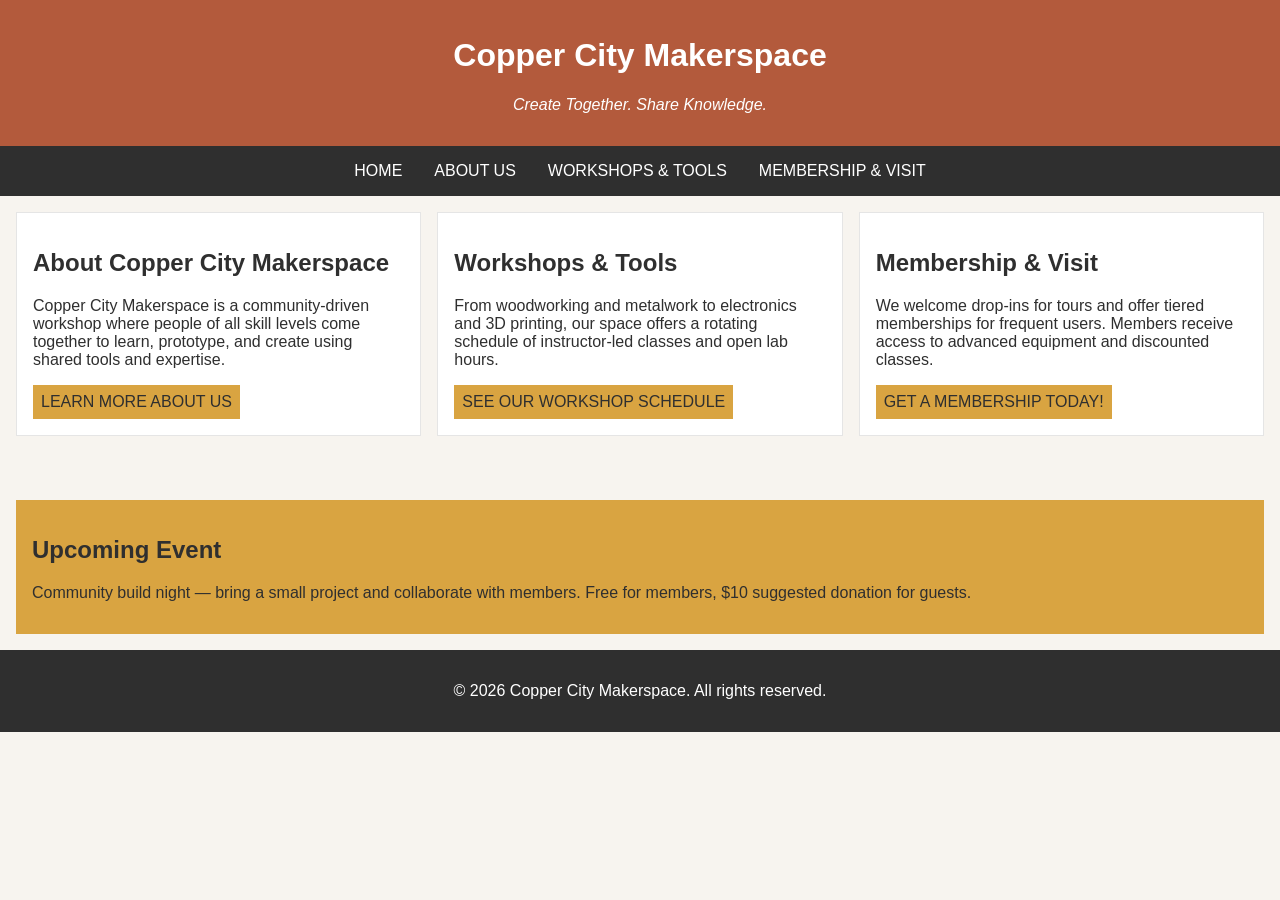
<file: index.html>
<!DOCTYPE html>
<html lang="en">
<head>
    <meta charset="UTF-8">
    <meta name="viewport" content="width=device-width, initial-scale=1.0">
    <link rel="stylesheet" href="styles.css">
    <title>Copper City Makerspace</title>
</head>
<body>
<header>
    <h1>Copper City Makerspace</h1>
    <p>Create Together. Share Knowledge.</p>
</header>
<nav>
    <ul>
        <li><a href="index.html">Home</a></li>
        <li><a href="about.html">About Us</a></li>
        <li><a href="workshops.html">Workshops & Tools</a></li>
        <li><a href="memberships.html">Membership & Visit</a></li>
    </ul>
</nav>
<main class ="card-row">
     <section id="about">
        <h2>About Copper City Makerspace</h2>
        <p>Copper City Makerspace is a community-driven workshop where people of all skill levels come together to learn, prototype, and create using shared tools and expertise.</p>
        <a href="about.html">Learn more about us</a>
    </section>
    <section id="workshops">
            <h2>Workshops & Tools</h2>
            <p>From woodworking and metalwork to electronics and 3D printing, our space offers a rotating schedule of instructor-led classes and open lab hours.</p>
            <a href="workshops.html">See our Workshop Schedule</a>
        </section>
    <section id="memberships">
        <h2>Membership & Visit</h2>
        <p>We welcome drop-ins for tours and offer tiered memberships for frequent users. Members receive access to advanced equipment and discounted classes.</p>
        <a href="memberships.html">Get a Membership Today!</a>
    </section>
</main>
<aside>
    <h2>Upcoming Event</h2>
    <p>Community build night — bring a small project and collaborate with members. Free for members, $10 suggested donation for guests.</p>
</aside>
<footer>
    <p>&copy; 2026 Copper City Makerspace. All rights reserved.</p>
</footer>
</body>
</html>
</file>
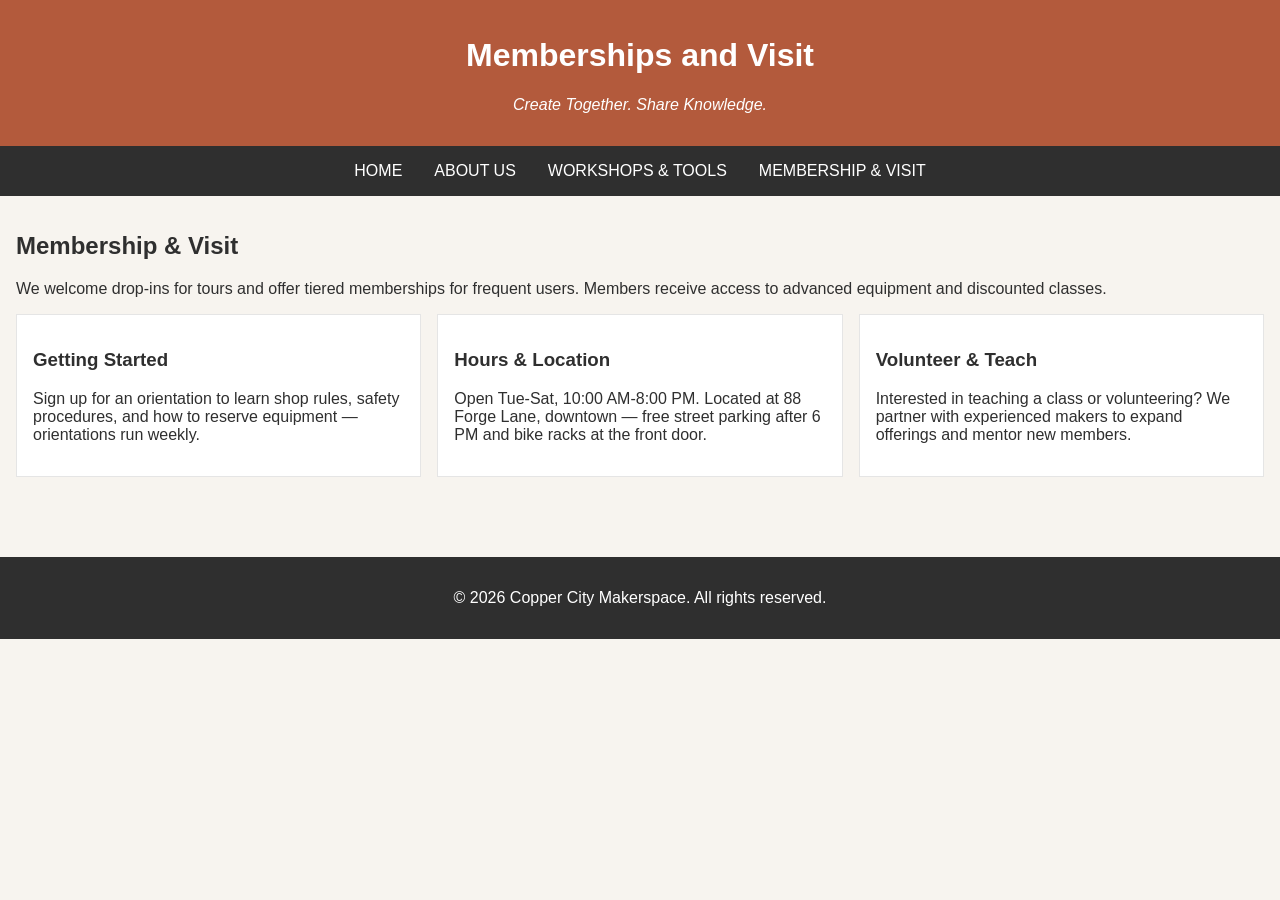
<file: memberships.html>
<!DOCTYPE html>
<html lang="en">
<head>  
    <meta charset="UTF-8">
    <meta name="viewport" content="width=device-width, initial-scale=1.0">
    <link rel="stylesheet" href="styles.css">
    <title>Memberships– Copper City Makerspace</title>
</head>
<body>
<header>
     <h1>Memberships and Visit</h1>
     <p>Create Together. Share Knowledge.</p>
</header>
<nav>
    <ul>
        <li><a href="index.html">Home</a></li>
        <li><a href="about.html">About Us</a></li>
        <li><a href="workshops.html">Workshops & Tools</a></li>
        <li><a href="memberships.html">Membership & Visit</a></li>
    </ul>
</nav>
<main>
    <section id="memberships">
        <h2>Membership & Visit</h2>
        <p>We welcome drop-ins for tours and offer tiered memberships for frequent users. Members receive access to advanced equipment and discounted classes.</p>
        <div class="card-row"> 
            <section>
                <h3>Getting Started</h3>
                <p>Sign up for an orientation to learn shop rules, safety procedures, and how to reserve equipment — orientations run weekly.</p>
            </section>
            <section>
                <h3>Hours & Location</h3>
                <p>Open Tue-Sat, 10:00 AM-8:00 PM. Located at 88 Forge Lane, downtown — free street parking after 6 PM and bike racks at the front door.</p>
            </section>
            <section>
                <h3>Volunteer & Teach</h3>
                <p>Interested in teaching a class or volunteering? We partner with experienced makers to expand offerings and mentor new members.</p>
            </section>
        </div>
    </section>
</main>
<footer>
    <p>&copy; 2026 Copper City Makerspace. All rights reserved.</p>
</footer>
</body>
</html>
</file>
<file: styles.css>
/* =====  CSS by Christina Carrasquilla, updated by Kelly Thomas-Cutshaw =====  */

/* ===== Color Palette 

Copper:#B35A3C
Charcoal:#2F2F2F
Light Background:#F7F4EF
Card Background:#FFFFFF
Soft Gold:#D9A441
Border:#E5E5E5

===== */

/* ===== GLOBAL (Base) Styles ===== */

body {
    font-family: Arial, sans-serif;
    margin: 0;
    background-color: #F7F4EF;
    color: #2F2F2F;
    display: grid;
    grid-template-columns: 1fr;
}

header {
    background-color: #B35A3C;
    color: white;
    text-align: center;
    padding: 1rem;
}

header img {
    margin-top: 0.5rem;
}
header p {
    font-style:italic;
}
nav {
    background-color: #2F2F2F;
    padding:.5rem;
}

nav ul {
    list-style: none;
    margin: 0;
    padding: 0;
}

nav a {
    color: white;
    text-decoration: none;
    padding: 0.5rem;
    display: inline-block;
    text-transform:uppercase;
}

nav a:hover {
    background-color: #B35A3C;
}

main {
    padding: 1rem;
}
main a {
    background-color: #D9A441;
    color: #2F2F2F;
    text-decoration: none;
    padding: 0.5rem;
    display: inline-block;
    text-transform:uppercase;
}

main a:hover {
    background-color: #B35A3C;
    color: white;
}

section {
    margin-bottom: 2rem;
}

.card-row section {
    background-color: white;
    border: 1px solid #E5E5E5;
    padding: 1rem;
}

img {
    display: block;
    margin-top: 0.5rem;
    max-width: 100%;
}

aside {
    background-color: #D9A441;
    padding: 1rem;
    margin: 1rem;
}

footer {
    background-color: #2F2F2F;
    color: white;
    text-align: center;
    padding: 1rem;
}
/* ===== MEDIA QUERIES (MEDIUM) ===== */
@media screen and (min-width: 817px) {
    nav ul {
    display: flex;
    justify-content: center;
    gap: 1rem;
    } 

    .card-row {
        display: flex;
        gap: 1rem;
    }

    .card-row section {
        width: 30%;
    }
}
</file>
